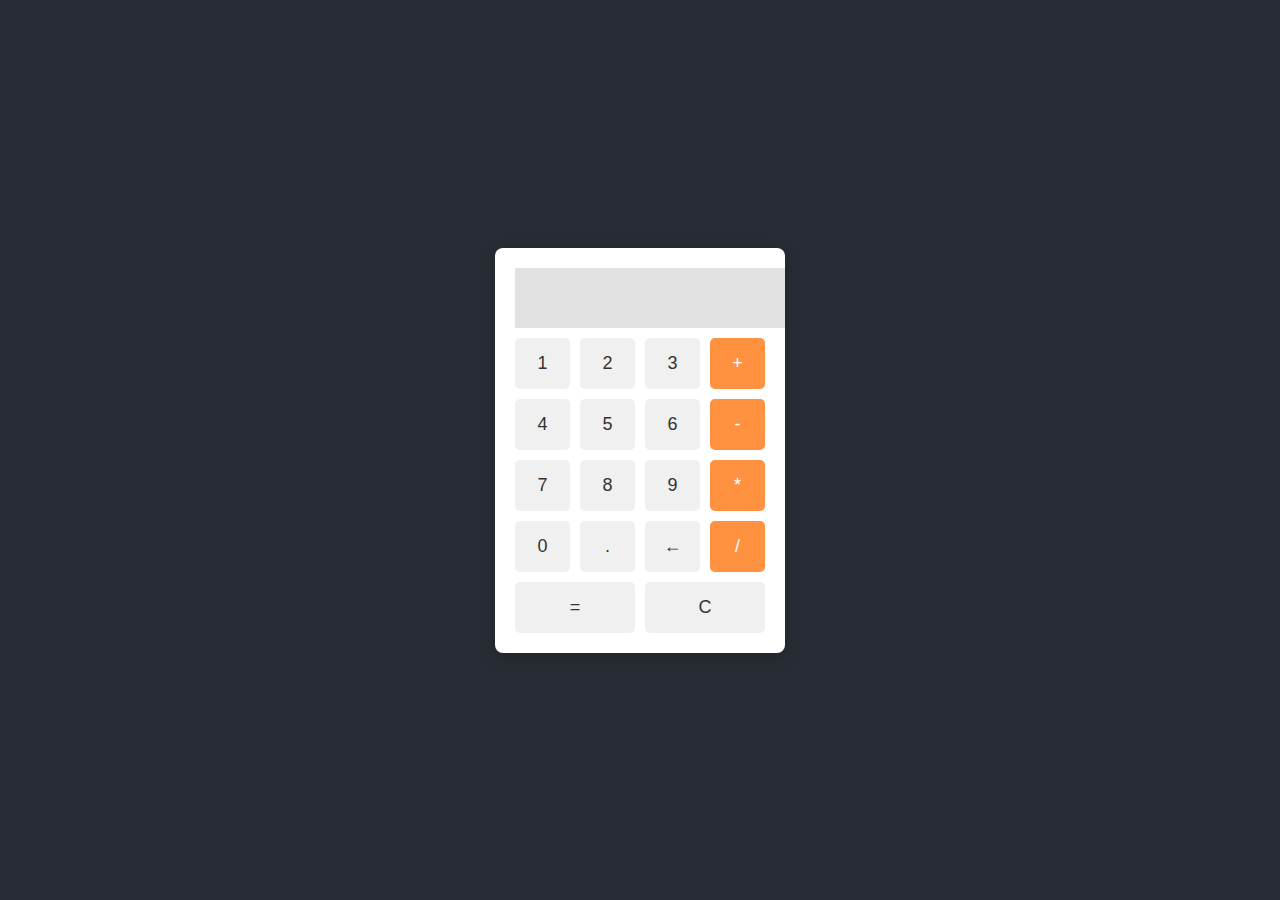
<file: calculaor/index.html>
<!DOCTYPE html>
<html lang="en">
<head>
    <meta charset="UTF-8">
    <meta name="viewport" content="width=device-width, initial-scale=1.0">
    <title>Calculator</title>
    <link rel="stylesheet" href="style.css">
</head>
<body>
    <div class="calculator">
        <input type="text" class="display" id="display" disabled>
        <div class="keys">
            <button onclick="pressKey('1')">1</button>
            <button onclick="pressKey('2')">2</button>
            <button onclick="pressKey('3')">3</button>
            <button class="op" onclick="pressKey('+')">+</button>
            <button onclick="pressKey('4')">4</button>
            <button onclick="pressKey('5')">5</button>
            <button onclick="pressKey('6')">6</button>
            <button class="op" onclick="pressKey('-')">-</button>
            <button onclick="pressKey('7')">7</button>
            <button onclick="pressKey('8')">8</button>
            <button onclick="pressKey('9')">9</button>
            <button class="op" onclick="pressKey('*')">*</button>
            <button onclick="pressKey('0')">0</button>
            <button onclick="pressKey('.')">.</button>
            <button class="key" onclick="backspace()">←</button>
            <button class="op" onclick="pressKey('/')">/</button>
            
            <button class="equal" onclick="calculate()">=</button>
            <button class="clear" onclick="clearDisplay()">C</div>
            
            

        </div>
    </div>
    <script src="script.js"></script>
</body><link>
</html>
</file>
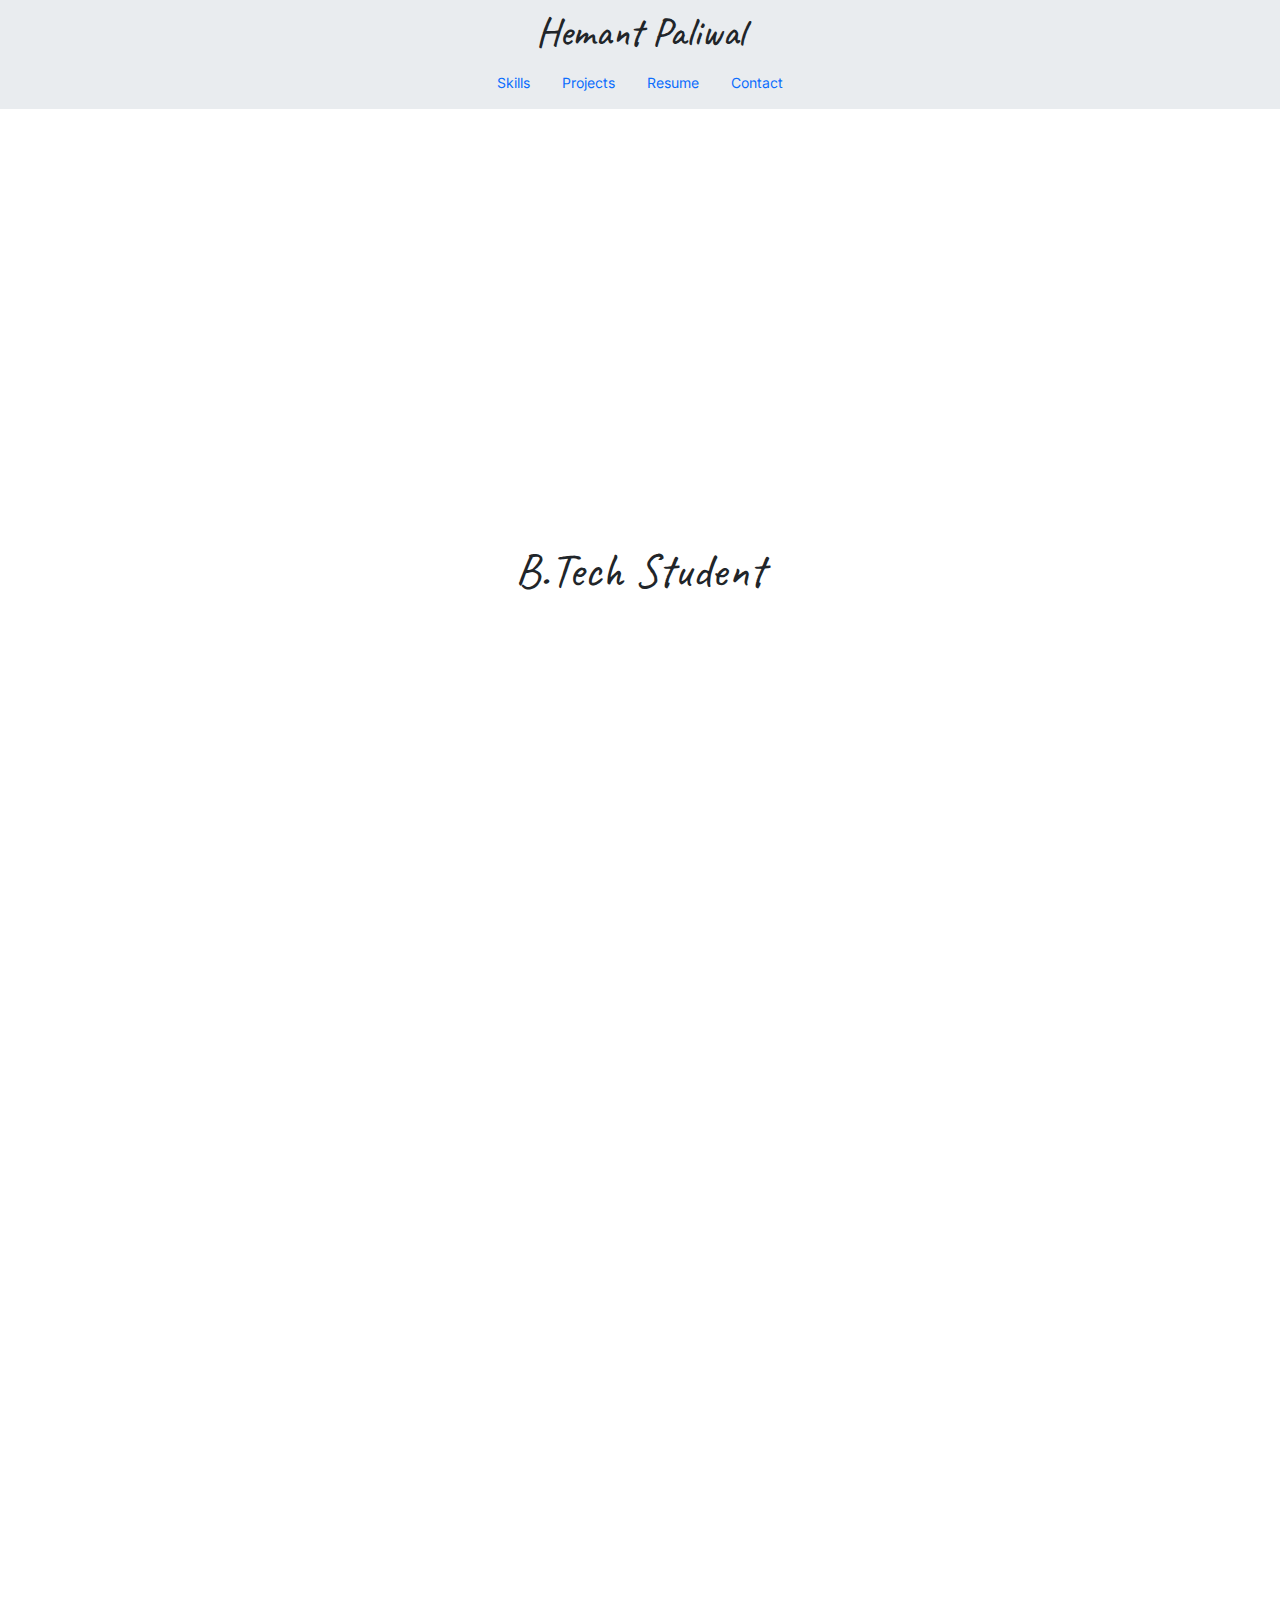
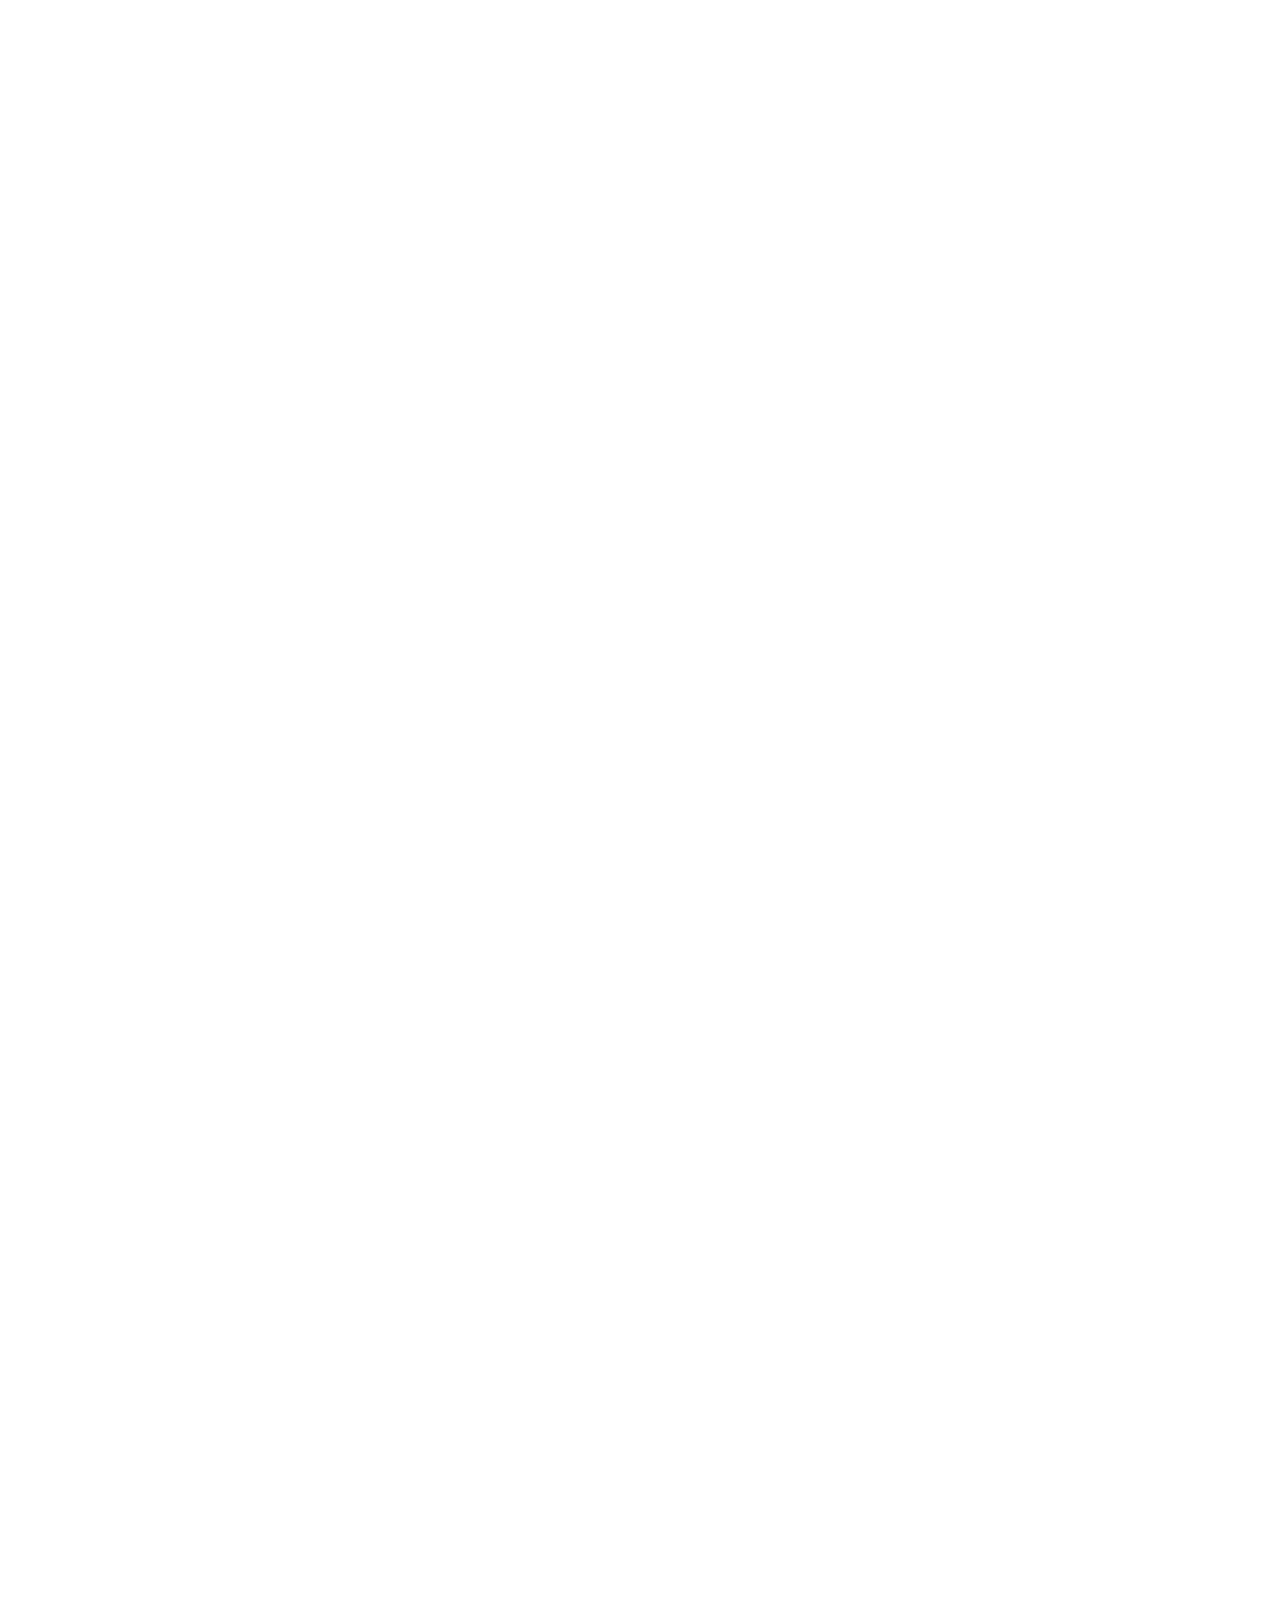
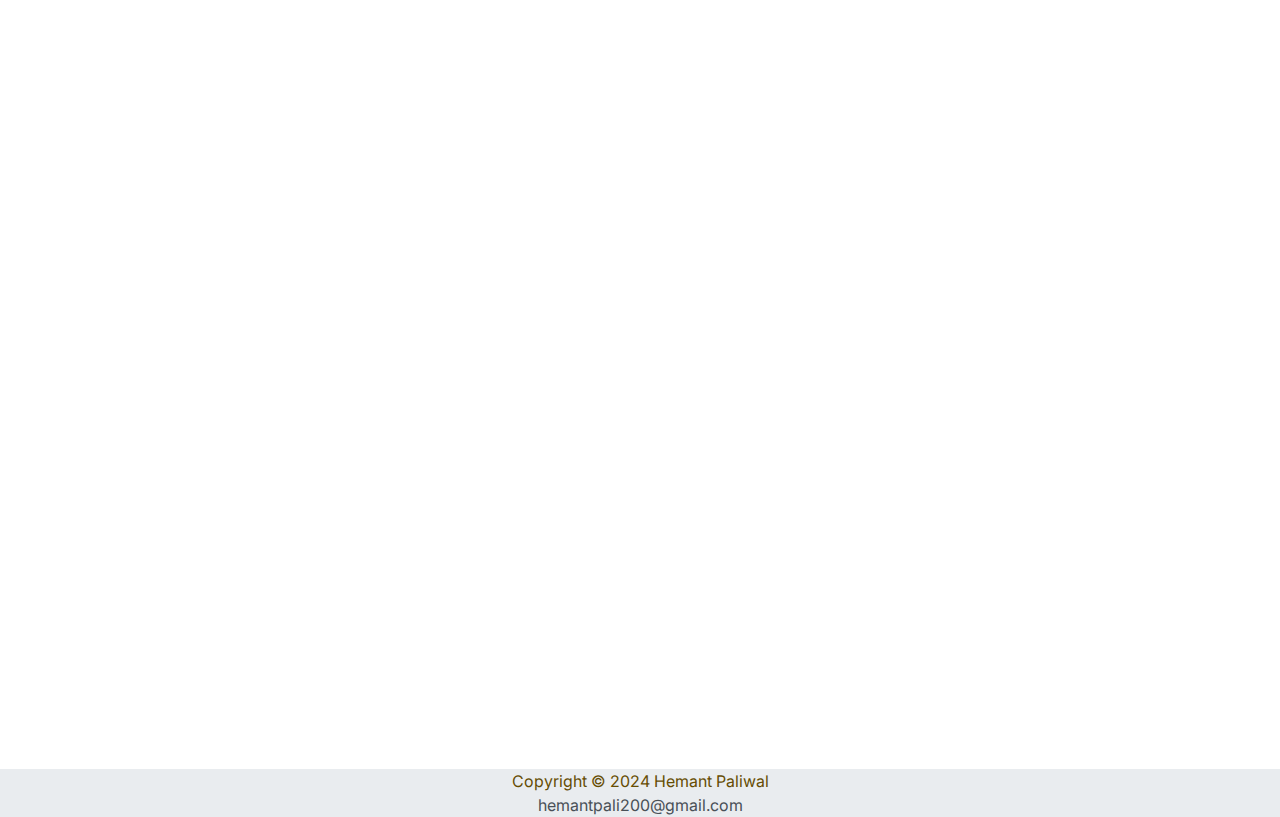
<file: portfolio/index.html>
<!DOCTYPE html>
<html land="en" data-bs-theme="=text-light-emphasis">
    <head>
        <meta charset="utf-8">
        <meta name="viewport" content="width=device-width, initial-scale=1.0"> 

        <!--fonts-->
<link rel="preconnect" href="https://fonts.googleapis.com">
        <link rel="preconnect" href="https://fonts.gstatic.com" crossorigin>
        <link href="https://fonts.googleapis.com/css2?family=Caveat:wght@400..700&family=Inter:wght@100..900&display=swap" rel="stylesheet"> 

        <!--bootstrap-->
        <link href="https://cdn.jsdelivr.net/npm/bootstrap@5.3.3/dist/css/bootstrap.min.css" rel="stylesheet" integrity="sha384-QWTKZyjpPEjISv5WaRU9OFeRpok6YctnYmDr5pNlyT2bRjXh0JMhjY6hW+ALEwIH" crossorigin="anonymous">
        <link href="https://cdn.jsdelivr.net/npm/bootstrap@5.3.3/dist/css/bootstrap.min.css" rel="stylesheet" integrity="sha384-QWTKZyjpPEjISv5WaRU9OFeRpok6YctnYmDr5pNlyT2bRjXh0JMhjY6hW+ALEwIH" crossorigin="anonymous">

        <!--animate on scroll-->
        <link href="https://unpkg.com/aos@2.3.1/dist/aos.css" rel="stylesheet">
        <script src="https://unpkg.com/aos@2.3.1/dist/aos.js"></script> 

        <link rel="stylesheet" href="index.css">

        <title>Portfolio</title>
    </head>
    <body class="bg-body font-inter">
        <nav class="navbar bg-body-secondary" id="Navbar">
            <div class="container-fluid flex-column">
                <h1 class="font-caveat">Hemant Paliwal</h1>
                <ul class="nav">
                    <li class="nav-item">
                        <small>
                            <a class="nav-link" href="#Skills">Skills</a>
                        </small>
                    </li>
                    <li class="nav-item">
                        <small>
                            <a class="nav-link" href="#Projects">Projects</a>
                        </small>
                    </li>
                    <li class="nav-item">
                        <small>
                            <a class="nav-link" href="Resume.pdf">Resume</a>
                        </small>
                    </li>
                    <li class="nav-item">
                        <small>
                            <a class="nav-link" href="#Contact">Contact</a>
                        </small>
                    </li>
                </ul>
            </div>
        </nav>
        <div class="bg-body p-3">
            <div class="page">
                <p class="h1 font-caveat lead text-center" style="font-size: 3em;">
                    B.Tech Student 
                </p>
            </div>

            <div class="page m-5" data-aos="fade" data-aos-once="true" data-aos-anchor-placement="top-center">
                <div class="d-flex justify-content-center my-5">
                    <img src="image.jpeg"></img>
                </div>
                <div class="text-center">
                    <p>
                        Hi Myself Hemant Paliwal. I am currently pursuing Btech CSE from NGF College
                    </p>
                </div>
            </div>

            <div id="Skills" class="page m-5" data-aos="fade" data-aos-once="true" data-aos-anchor-placement="top-center">
                <h1 class="page-header fw-semibold text-center text-uppercase mb-5">Skills</h1>
                <div class="container-md d-flex flex-row flex-wrap justify-content-between">
                                        <div class="card mb-3" style="width: 32rem; height: 12rem;">
                        <div class="card-body">
                            <h5 class="card-title">Web Development</h5>
                            <p class="card-text">HTML CSS JS</p>
                            <p class="card-text">
                                <small class="text-secondary">
                                    
                                </small>
                            </p>
                        </div>
                    </div> 

                    <div class="card mb-3" style="width: 32rem; height: 12rem;">
                        <div class="card-body">
                            <h5 class="card-title">MS Office</h5>
                            <p class="card-text">Fluent in MS Office</p>
                            <p class="card-text">
                                <small class="text-secondary">
                                    
                                </small>
                            </p>
                        </div>
                    </div> 

                    <div class="card mb-3" style="width: 32rem; height: 12rem;">
                        <div class="card-body">
                            <h5 class="card-title">Python </h5>
                            <p class="card-text">Python Beginner</p>
                            <p class="card-text">
                                <small class="text-secondary">
                                    
                                </small>
                            </p>
                        </div>
                    </div> 

                    <div class="card mb-3" style="width: 32rem; height: 12rem;">
                        <div class="card-body">
                            <h5 class="card-title">C Language</h5>
                            <p class="card-text">Fluent in C</p>
                            <p class="card-text">
                                <small class="text-secondary">
                                    
                                </small>
                            </p>
                        </div>
                    </div> 

                </div>
            </div>

            <div id="Projects" class="page m-5" data-aos="fade" data-aos-once="true" data-aos-anchor-placement="top-center">
                <h1 class="page-header fw-semibold text-center text-uppercase mb-5">Projects</h1>
                <div class="container-md d-flex flex-row flex-wrap justify-content-between">
                                        <div class="card mb-3" style="width: 32rem; height: 12rem;">
                        <div class="card-body">
                            <a href="hhdd" class="card-title">Restaurent Website</a>
                            <p class="card-text">Made a restaurent website using html css js</p>
                        </div>
                    </div> 

                    <div class="card mb-3" style="width: 32rem; height: 12rem;">
                        <div class="card-body">
                            <h5 class="card-title">Calculator</h5>
                            <p class="card-text">Using HTML CSS JS</p>
                        </div>
                    </div> 

                    <div class="card mb-3" style="width: 32rem; height: 12rem;">
                        <div class="card-body">
                            <h5 class="card-title">Landing Page</h5>
                            <p class="card-text">Using HTML CSS JS</p>
                        </div>
                    </div> 

                </div>
            </div>
        </div>
        <footer id="Contact" class="bg-body-secondary text-center text-warning-emphasis">
            <p class="mb-0">Copyright &copy; 2024 Hemant Paliwal</p>
            <p class="mb-0 text-light-emphasis">hemantpali200@gmail.com</p>
        </footer>
    </body>

    <script>
        AOS.init();
    </script>
</html>
</file>
<file: calculaor/style.css>
body {
    display: flex;
    justify-content: center;
    align-items: center;
    height: 100vh;
    margin: 0;
    background-color: #282c34;
    font-family: 'Segoe UI', Tahoma, Geneva, Verdana, sans-serif;
}

.calculator {
    width: 100%;
    max-width: 250px;
    background: #ffffff;
    padding: 20px;
    border-radius: 8px;
    box-shadow: 0 4px 15px rgba(0,0,0,0.2);
}

.display {
    width: 100%;
    height: 40px;
    background-color: #e2e2e2;
    border: none;
    padding: 10px;
    font-size: 16px;
    color: #333;
    text-align: right;
}

.keys {
    display: grid;
    grid-template-columns: repeat(4, 1fr);
    gap: 10px;
    margin-top: 10px;
}

button {
    background-color: #f0f0f0;
    border: none;
    padding: 15px;
    border-radius: 5px;
    font-size: 18px;
    color: #333;
    cursor: pointer;
}

button:hover {
    background-color: #d3d3d3;
}

.op {
    background-color: #fe9241;
    color: white;
}

.clear, .equal {
    grid-column: span 2;
}

.clear:hover, .equal:hover {
    background-color: #e07a5f;
}
</file>
<file: portfolio/index.css>
.font-caveat {
    font-family: "Caveat", cursive;
    font-optical-sizing: auto;
    font-style: normal;
}

.font-inter {
    font-family: "Inter", sans-serif;
    font-optical-sizing: auto;
    font-style: normal;
}

.page {
    display: flex;
    flex-direction: column;
    justify-content: center;
    min-height: 100vh;
}

.page-header {
    font-size: max(3em, 10vw);
}
</file>
